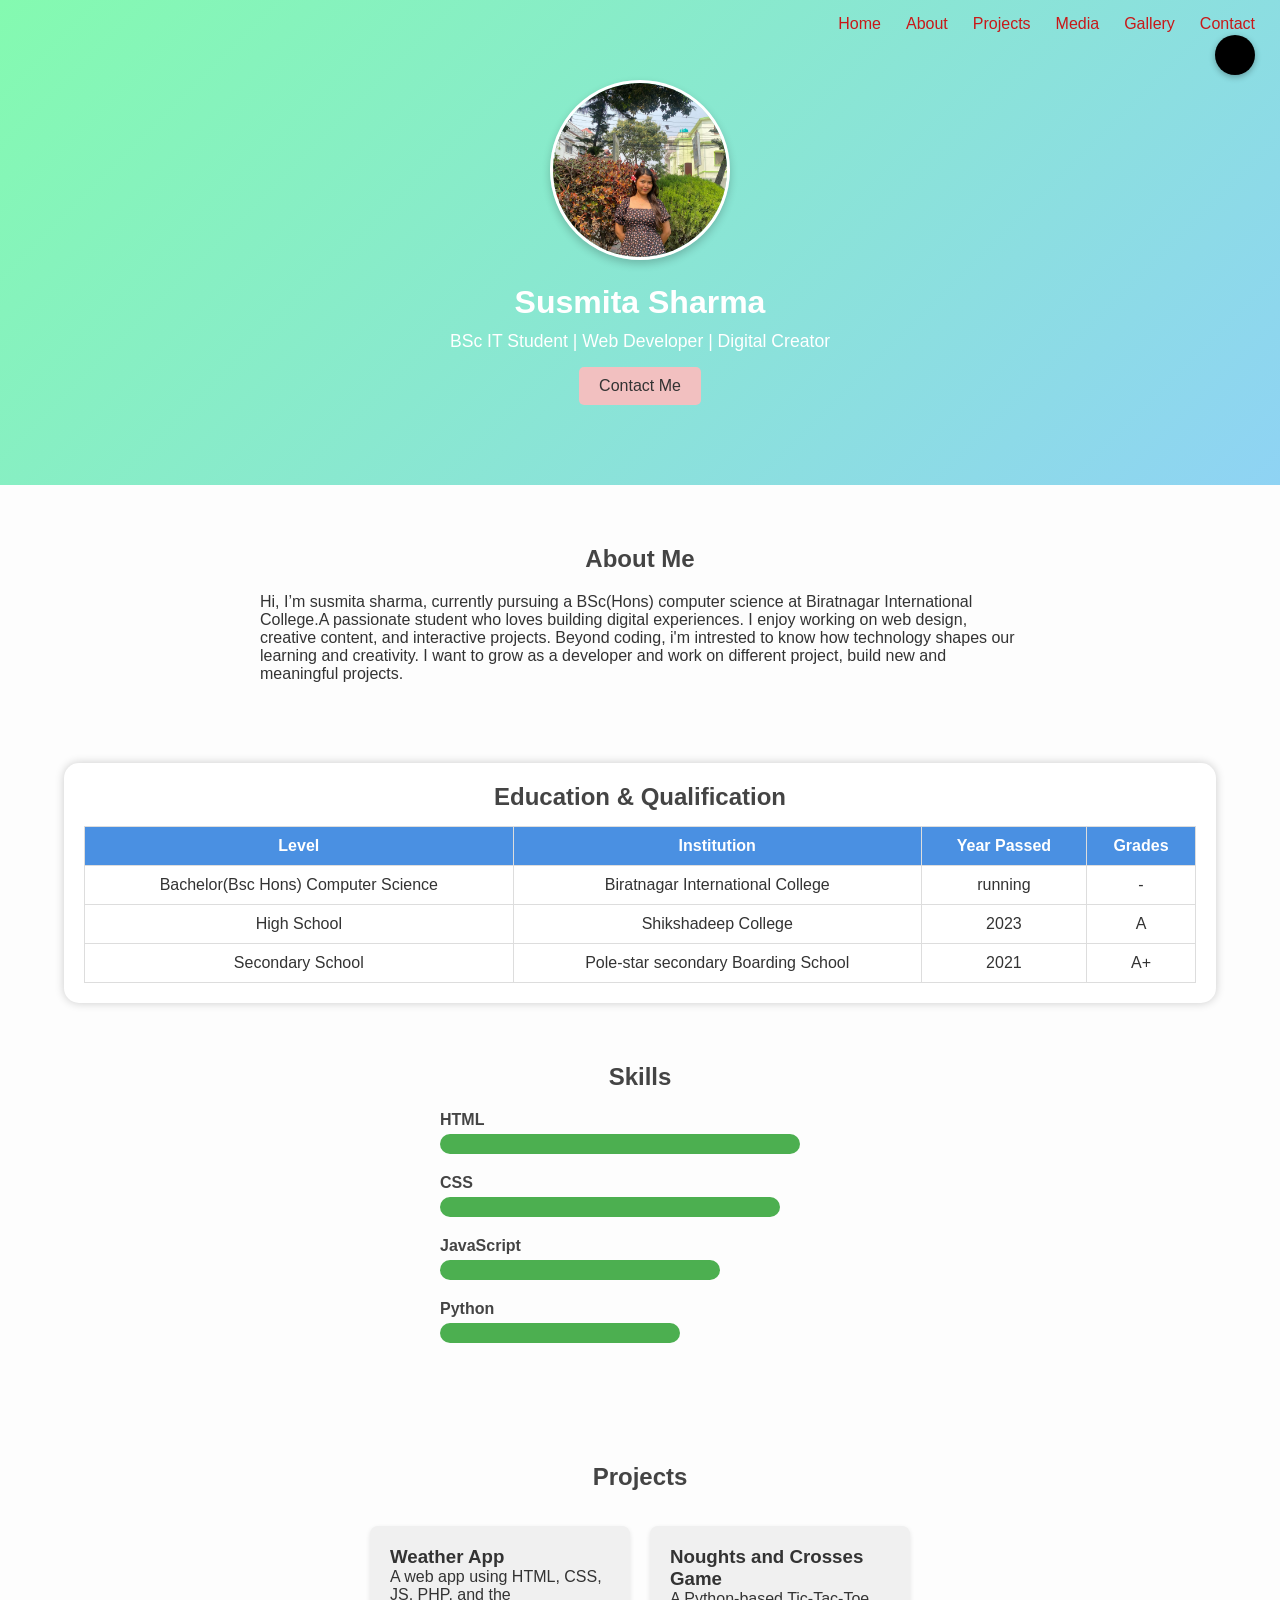
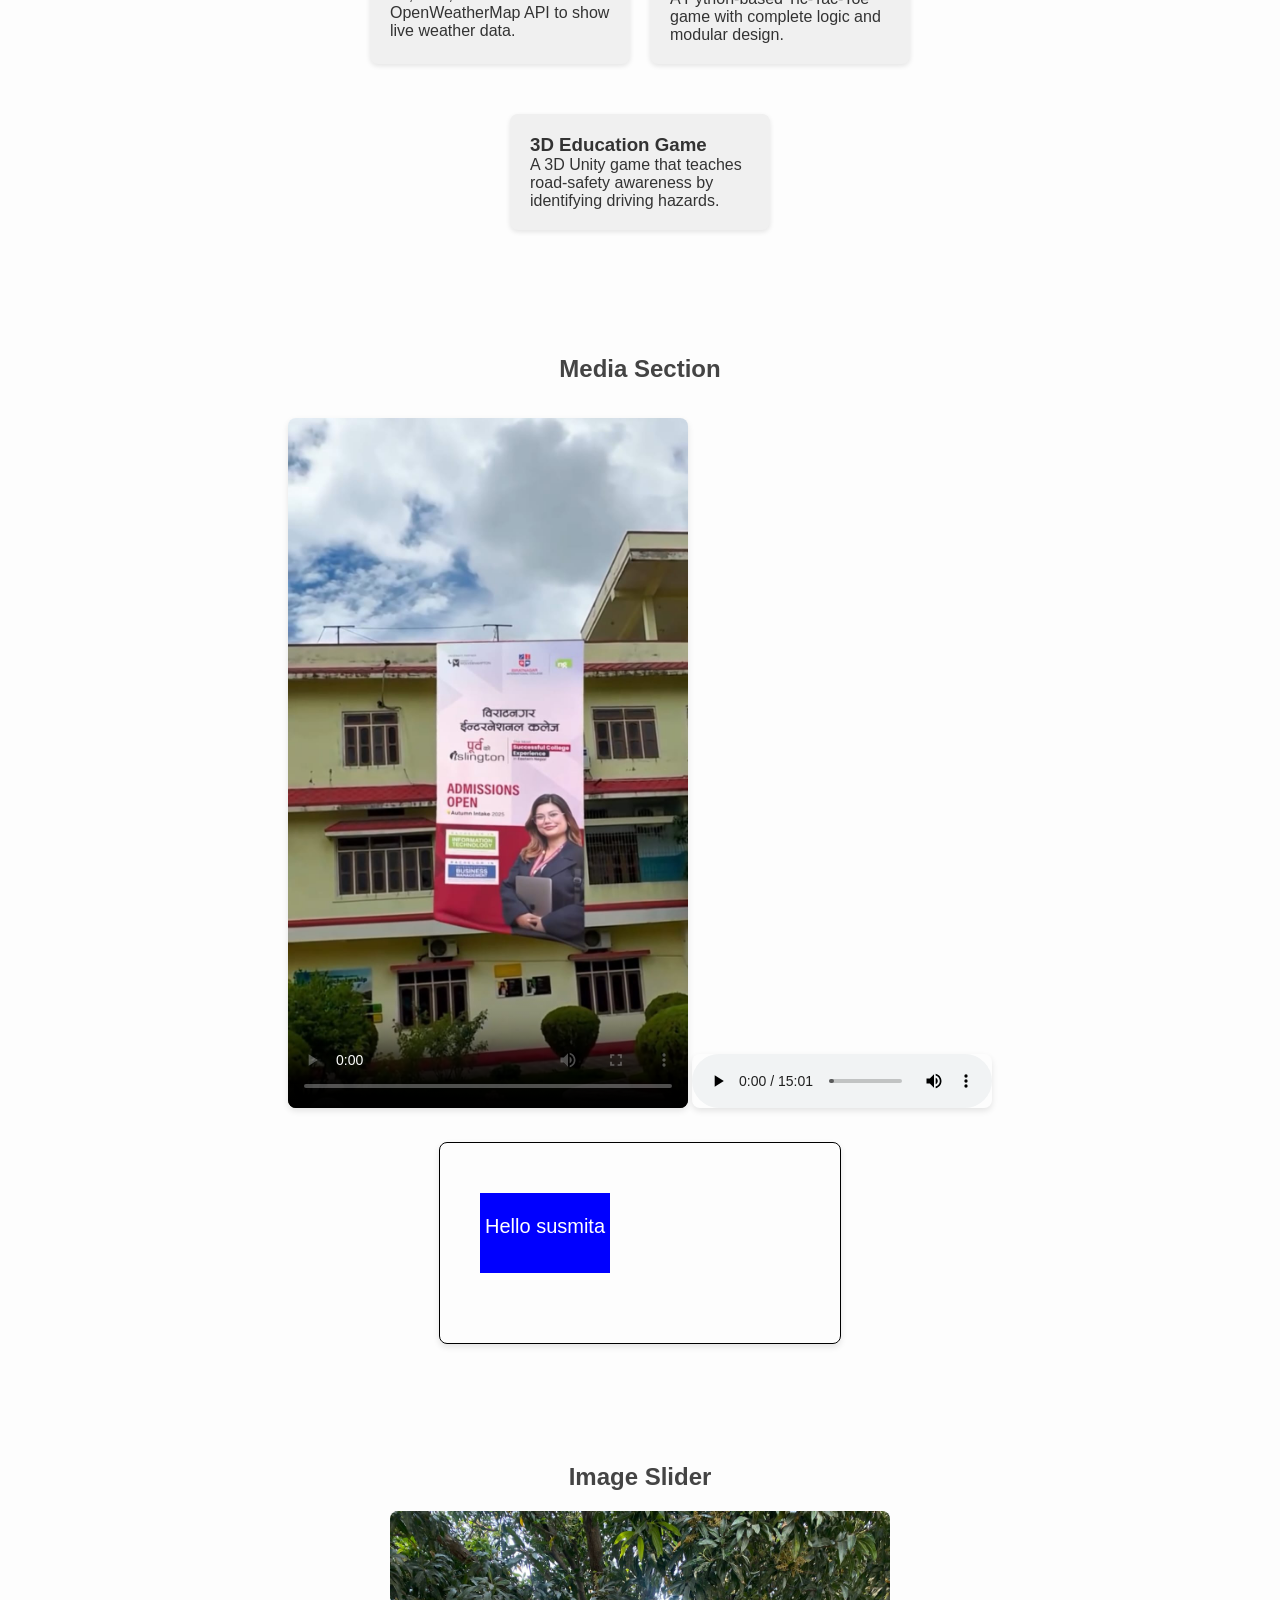
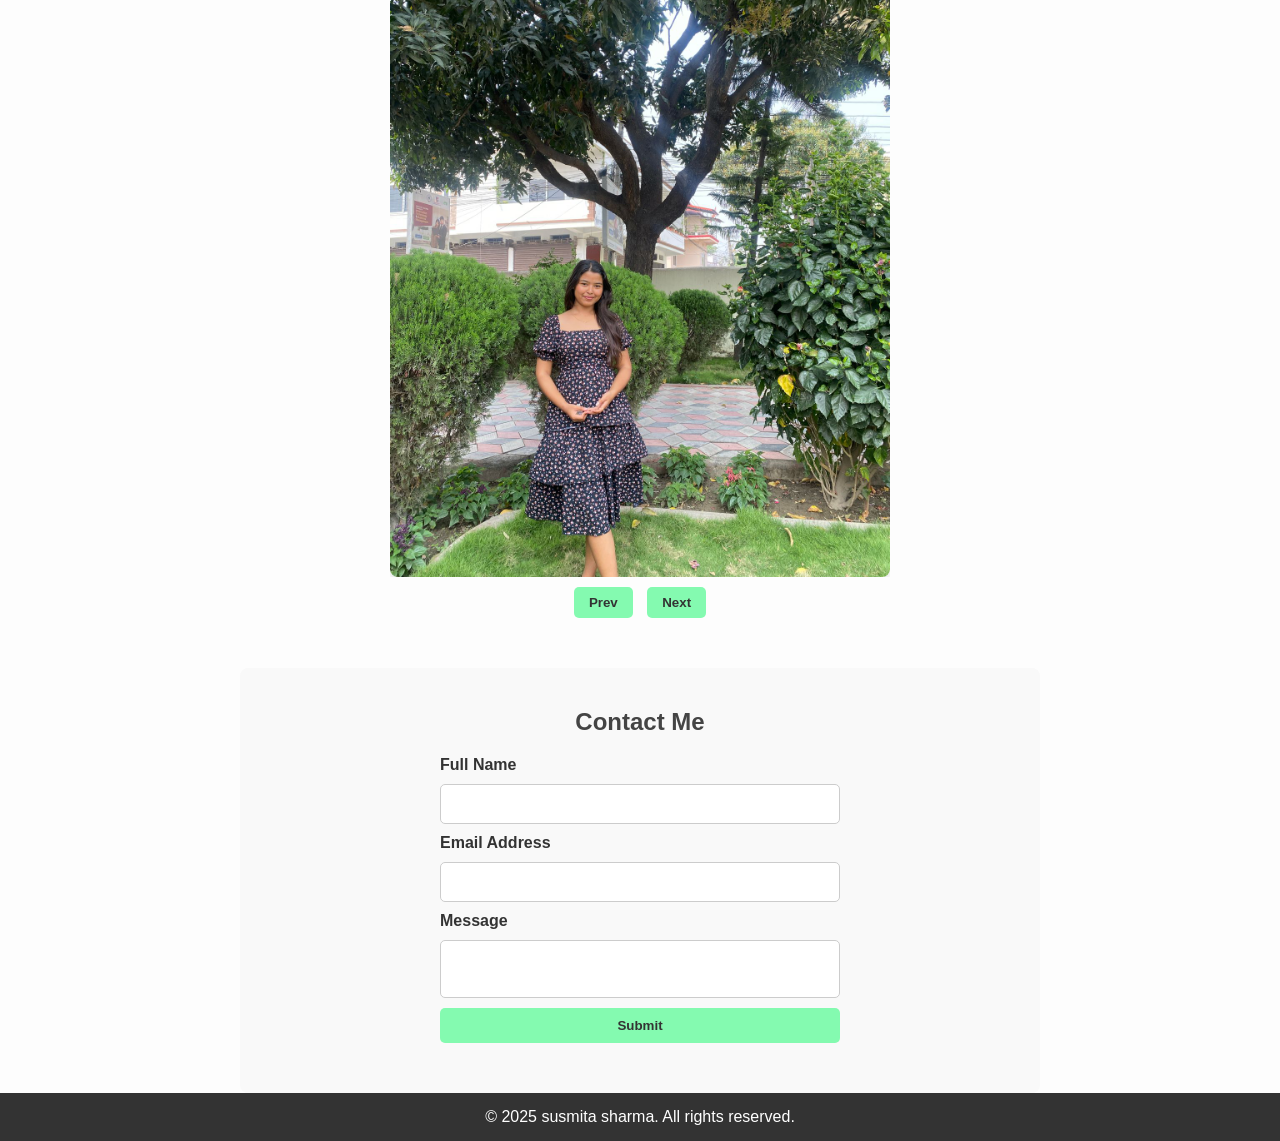
<file: index.html>
<!DOCTYPE html>
<html lang="en">
<head>
  <meta charset="UTF-8" />
  <meta name="viewport" content="width=device-width, initial-scale=1.0" />
  <title>susmita sharma | Portfolio</title>
  <link rel="stylesheet" href="style.css" />
</head>
<body>

  <!-- Header -->
  <header id="home">
  <!-- Navigation Bar -->
  <nav class="top-nav">
    <ul>
      <li><a href="#home">Home</a></li>
      <li><a href="#about">About</a></li>
      <li><a href="#projects">Projects</a></li>
      <li><a href="#media">Media</a></li>
      <li><a href="#gallery">Gallery</a></li>
      <li><a href="#contact">Contact</a></li>
    </ul>
  </nav>

  <div class="header-content"></div>



    <!-- Profile Photo -->
    <div class="profile-container">
      <img src="images/Mee.jpg" alt="Susmita Sharma" class="profile-pic">
    </div>

    <!-- Profile Info directly below -->
    <div class="profile-info">
      <h1>Susmita Sharma</h1>
      <p>BSc IT Student | Web Developer | Digital Creator</p>
      <a href="#contact" class="btn">Contact Me</a>
    </div>
    <!-- Optional Theme Button -->
    
    <button id="themeToggle" title="Toggle Theme"></button>

  </div>
</header>





  <!-- About Section -->
  <section id="about">
    <h2>About Me</h2>
    <p>
      Hi, I’m susmita sharma, currently pursuing a BSc(Hons) computer science at Biratnagar International College.A passionate student who loves building digital experiences. 
      I enjoy working on web design, creative content, and interactive projects. Beyond coding, i'm intrested to know how technology shapes our learning and creativity. I want to grow as a developer and work on different project, build new and meaningful projects.
    </p>
  </section>
  
<div class="edu-box">
    <h2>Education & Qualification</h2>

    <table class="edu-table">
        <tr class="header-row">
            <th>Level</th>
            <th>Institution</th>
            <th>Year Passed</th>
            <th>Grades</th>
        </tr>
        <tr>
            <td>Bachelor(Bsc Hons) Computer Science</td>
            <td>Biratnagar International College</td>
            <td>running</td>
            <td>-</td>
        <tr>
            <td>High School</td>
            <td>Shikshadeep College</td>
            <td>2023</td>
            <td>A</td>
        </tr>

        <tr>
            <td>Secondary School</td>
            <td>Pole-star secondary Boarding School</td>
            <td>2021</td>
            <td>A+</td>
        </tr>
        </tr>
    </table>
</div>





  <!-- Skills Section -->
  <section id="skills">
  <h2>Skills</h2>

  <div class="skill">
    <p>HTML</p>
    <div class="skill-bar" data-progress="90%"></div>
  </div>

  <div class="skill">
    <p>CSS</p>
    <div class="skill-bar" data-progress="85%"></div>
  </div>

  <div class="skill">
    <p>JavaScript</p>
    <div class="skill-bar" data-progress="70%"></div>
  </div>

  <div class="skill">
    <p>Python</p>
    <div class="skill-bar" data-progress="60%"></div>
  </div>
</section>

  

  <!-- Projects Section -->
<section id="projects">
  <h2>Projects</h2>

  <div class="projects-container">
    <div class="project-card" data-url="https://weaher.infy.uk/?i=2">
      <h3>Weather App</h3>
      <p>A web app using HTML, CSS, JS, PHP, and the OpenWeatherMap API to show live weather data.</p>
    </div>

    <div class="project-card">
      <h3>Noughts and Crosses Game</h3>
      <p>A Python-based Tic-Tac-Toe game with complete logic and modular design.</p>
    </div>

    <div class="project-card" >
      <h3>3D Education Game</h3>
      <p>A 3D Unity game that teaches road-safety awareness by identifying driving hazards.</p>
    </div>
  </div>
</section>
<!-- Media Section -->
<section id="media">
  <h2>Media Section</h2>

  <div class="media-container">
    <!-- Video -->
    <video controls width="400" poster="images/WhatsApp Image 2025-11-25 at 12.32.17 PM.jpeg">

      <source src="media/IMG_4887.MOV" type="video/mp4">
      Your browser does not support the video tag.
    </video>

    <!-- Audio -->
    <audio controls>
      <source src="media/WhatsApp Audio 2025-11-20 at 6.47.33 PM.mpeg" type="audio/mpeg">
      Your browser does not support the audio element.
    </audio>

    <!-- Canvas -->
    <canvas id="myCanvas" width="400" height="200" style="border:1px solid #000;"></canvas>
  </div>
</section>
<!-- Image Slider Section -->
<section id="gallery">
  <h2>Image Slider</h2>

  <div class="slider-container">
    <div class="slider">
      <img src="images/WhatsApp Image 2025-03-28 at 16.37.31_34743328.jpg" class="slide active" alt="Slide 1">
      <img src="images/WhatsApp Image 2025-11-25 at 12.58.44 PM.jpeg" class="slide" alt="Slide 2">
      <img src="images/WhatsApp Image 2025-11-20 at 7.02.02 PM.jpeg" class="slide" alt="Slide 3">
    </div>

    <div class="slider-buttons">
      <button id="prev">Prev</button>
      <button id="next">Next</button>
    </div>
  </div>
</section>


  <!-- Contact Section -->
<section id="contact">
  <h2>Contact Me</h2>

  <form id="contactForm">
    <label for="name">Full Name</label>
    <input type="text" id="name" placeholder="" required value="">

    <label for="email">Email Address</label>
    <input type="email" id="email" placeholder="" required value="">

    <label for="message">Message</label>
    <textarea id="message" placeholder=""></textarea>

    <button type="submit">Submit</button>
  </form>

  <p id="formStatus" style="text-align:center; color:green; margin-top:10px;"></p>


    
  </section>

  <!-- Footer -->
  <footer>
    <p>© 2025 susmita sharma. All rights reserved.</p>
  </footer>
  <button id="backToTop"></button>
  <script src="script.js"></script> 
   
 
</body>
</html>
</file>
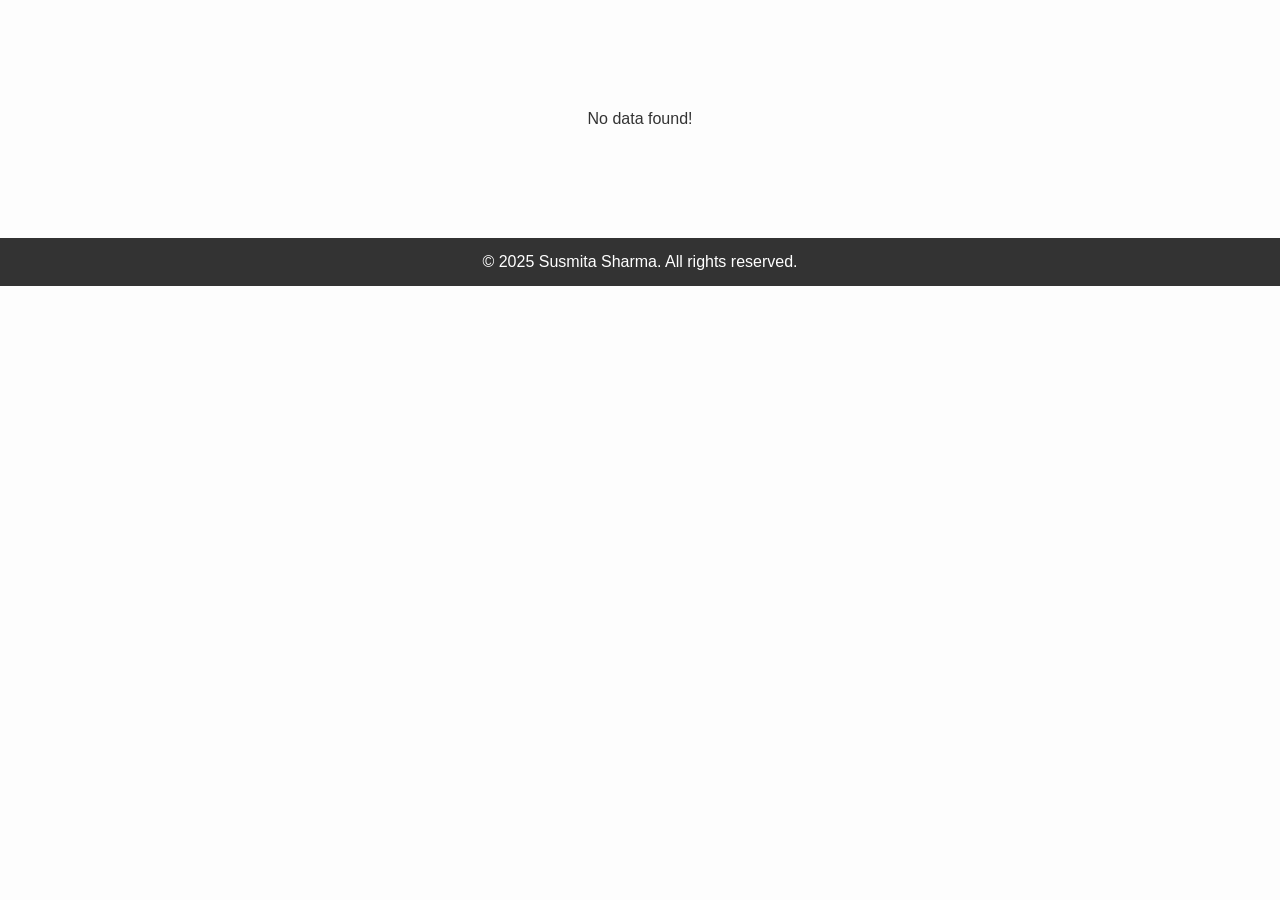
<file: details.html>
<!DOCTYPE html>
<html lang="en">
<head>
  <meta charset="UTF-8">
  <meta name="viewport" content="width=device-width, initial-scale=1.0">
  <title>Form Submission Details</title>
  <link rel="stylesheet" href="style.css">
</head>
<body>

  <section id="formOutput" style="max-width:600px; margin:50px auto; text-align:center;">
    <!-- Form details will appear here -->
  </section>

  <footer>
    <p>© 2025 Susmita Sharma. All rights reserved.</p>
  </footer>

  <script src="script.js"></script>
</body>
</html>
</file>
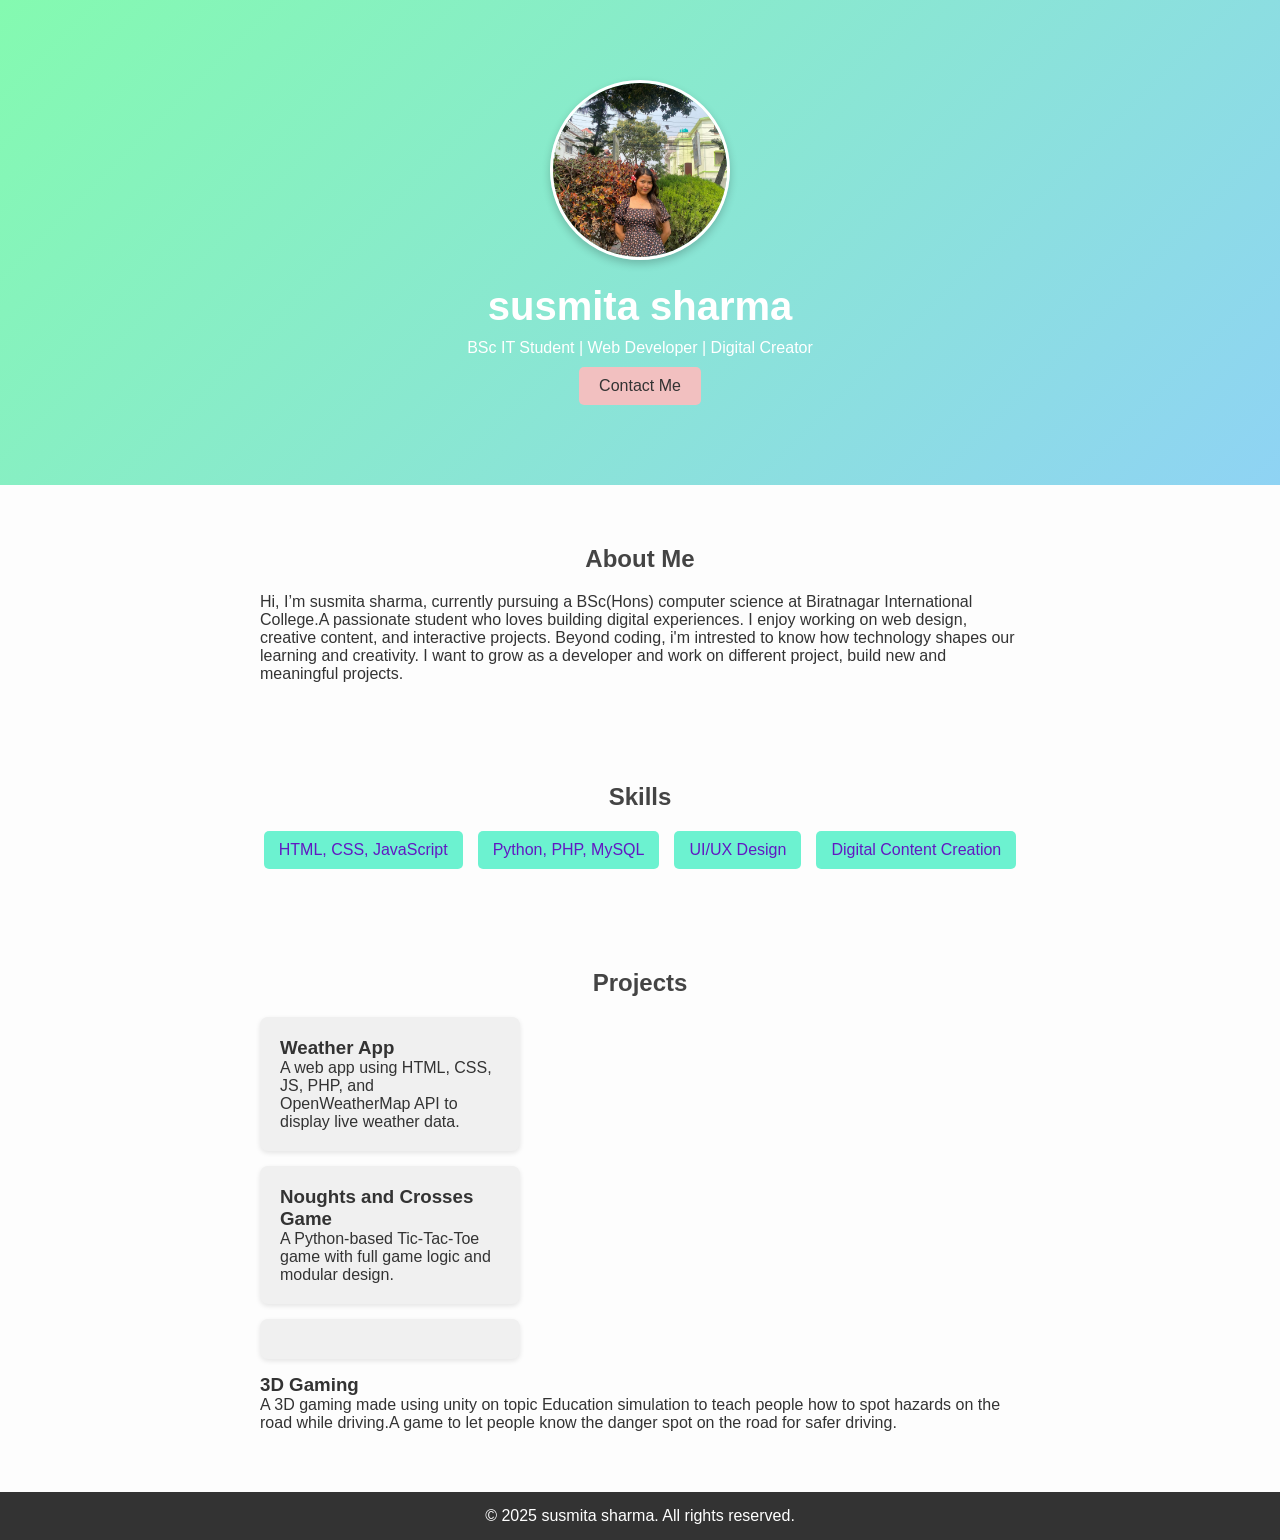
<file: portfolio.html>
<!DOCTYPE html>
<html lang="en">
<head>
  <meta charset="UTF-8" />
  <meta name="viewport" content="width=device-width, initial-scale=1.0" />
  <title>susmita sharma | Portfolio</title>
  <link rel="stylesheet" href="style.css" />
</head>
<body>

  <!-- Header -->
  <header>
    <div class="profile-container">
    <img src="images/Mee.jpg" alt="Susmita Sharma" class="profile-pic">
  </div>
    <h1>susmita sharma</h1>
    <p>BSc IT Student | Web Developer | Digital Creator</p>
    <a href="#contact" class="btn">Contact Me</a>
  </header>

  <!-- About Section -->
  <section id="about">
    <h2>About Me</h2>
    <p>
      Hi, I’m susmita sharma, currently pursuing a BSc(Hons) computer science at Biratnagar International College.A passionate student who loves building digital experiences. 
      I enjoy working on web design, creative content, and interactive projects. Beyond coding, i'm intrested to know how technology shapes our learning and creativity. I want to grow as a developer and work on different project, build new and meaningful projects.
    </p>
  </section>

  <!-- Skills Section -->
  <section id="skills">
    <h2>Skills</h2>
    <ul>
      <li>HTML, CSS, JavaScript</li>
      <li>Python, PHP, MySQL</li>
      <li>UI/UX Design</li>
      <li>Digital Content Creation</li>
    </ul>
  </section>

  <!-- Projects Section -->
  <section id="projects">
    <h2>Projects</h2>
    <div class="project-card">
      <h3>Weather App</h3>
      <p>A web app using HTML, CSS, JS, PHP, and OpenWeatherMap API to display live weather data.</p>
    </div>

    <div class="project-card">
      <h3>Noughts and Crosses Game</h3>
      <p>A Python-based Tic-Tac-Toe game with full game logic and modular design.</p>
    </div>
    <div class="project-card"></div>
    <h3>3D Gaming</h3>
    <p>A 3D gaming made using unity on topic Education simulation to teach people how to spot hazards on the road while driving.A game to let people know the danger spot on the road for safer driving. </p>
  </section>

  <!-- Contact Section --
  <section id="contact">
    <h2>Contact</h2>
    <p>Email: <a href="mailto:susmitasharma670@example.com">susmitasharma@example.com</a></p>
    
  </section>

  <!-- Footer -->
  <footer>
    <p>© 2025 susmita sharma. All rights reserved.</p>
  </footer>

  <script src="script.js"></script> 
    
</body>
</html>
</file>
<file: style.css>
/* Basic Reset */
* {
  margin: 0;
  padding: 0;
  box-sizing: border-box;
  font-family: 'Poppins', sans-serif;
}



html {
  scroll-behavior: smooth;
}




/* Header */
header {
  text-align: right;
  padding: 80px 20px;
  background: linear-gradient(135deg, #84fab0, #8fd3f4);
  color: #fff;
}

header h1 {
  font-size: 2.5em;
}

header p {
  margin: 10px 0;
}

.btn {
  display: inline-block;
  background: #f2c0c0;
  color: #333;
  padding: 10px 20px;
  text-decoration: none;
  border-radius: 5px;
  margin-top: 15px;
}

/* Sections */
section {
  padding: 60px 20px;
  max-width: 800px;
  margin: auto;
}

h2 {
  text-align: center;
  margin-bottom: 20px;
  color: #444;
}

/* Skills */
#skills ul {
  list-style: none;
  display: flex;
  flex-wrap: wrap;
  justify-content: center;
  gap: 15px;
  color: #6219c2;
}

#skills li {
  background: #0bebb398;
  padding: 10px 15px;
  border-radius: 5px;
}

/* Projects */
.project-card {
  background: #f0f0f0;
  padding: 20px;
  margin: 15px 0;
  border-radius: 8px;
}

/* Contact */
#contact a {
  color: #0088cc;
  text-decoration: none;
}

/* Footer */
footer {
  text-align: center;
  background: #333;
  color: #fff;
  padding: 15px;
}

/*
   Week 02 - Step 1: Animated Skill Bars
---------------------------- */

#skills {
  text-align: center;
  padding: 40px 20px;
}

.skill {
  margin: 20px auto;
  max-width: 400px;
  text-align: left;
}

.skill p {
  margin: 5px 0;
  font-weight: bold;
  color: #444;
}

.skill-bar {
  width: 0;
  height: 20px;
  background-color: #4CAF50;
  border-radius: 10px;
  transition: width 1s ease-in-out;
}
/* ----------------------------------
   Step 2: Contact Form Styling
---------------------------------- */
#contact {
  background: #f9f9f9;
  padding: 40px 20px;
  border-radius: 8px;
}

#contact form {
  display: flex;
  flex-direction: column;
  gap: 10px;
  max-width: 400px;
  margin: 0 auto;
}

#contact label {
  font-weight: 600;
  text-align: left;
}

#contact input,
#contact textarea {
  padding: 10px;
  border-radius: 5px;
  border: 1px solid #ccc;
  resize: none;
  font-size: 1em;
}

#contact button {
  background: #84fab0;
  border: none;
  padding: 10px;
  border-radius: 5px;
  color: #333;
  font-weight: bold;
  cursor: pointer;
  transition: background 0.3s ease;
}

#contact button:hover {
  background: #8fd3f4;
}

#formStatus {
  text-align: center;
  margin-top: 10px;
  font-weight: bold;
}
/* Step 3: Project Card Hover Effect */
.projects-container {
  display: flex;
  flex-wrap: wrap;
  justify-content: center;
  gap: 20px;
}

.project-card {
  background: #f0f0f0;
  padding: 20px;
  width: 260px;
  border-radius: 8px;
  box-shadow: 0 2px 5px rgba(0,0,0,0.1);
  transition: transform 0.3s, box-shadow 0.3s;
}

.project-card:hover {
  transform: scale(1.05);
  box-shadow: 0 4px 8px rgba(0,0,0,0.2);
}
/* Step 4: Media Section */
#media {
  padding: 50px 20px;
  text-align: center;
}

#media video,
#media audio,
#media canvas {
  margin: 15px 0;
  max-width: 100%;
  border-radius: 8px;
  box-shadow: 0 3px 6px rgba(0,0,0,0.1);
}
/* Step 5: Image Slider */
#gallery {
  text-align: center;
  padding: 50px 20px;
}

.slider-container {
  position: relative;
  max-width: 500px;
  margin: 0 auto;
}

.slider {
  position: relative;
  overflow: hidden;
}

.slide {
  display: none;
  width: 100%;
  border-radius: 8px;
  box-shadow: 0 3px 6px rgba(0,0,0,0.1);
}

.slide.active {
  display: block;
}

.slider-buttons {
  margin-top: 10px;
}

.slider-buttons button {
  padding: 8px 15px;
  margin: 0 5px;
  border-radius: 5px;
  border: none;
  background: #84fab0;
  color: #333;
  font-weight: bold;
  cursor: pointer;
  transition: background 0.3s ease;
}

.slider-buttons button:hover {
  background: #8fd3f4;
}

/* Dark / Light Mode */
body.light {
  background: #fdfdfd;
  color: #333;
}

body.dark {
  background: #222;
  color: #f1f1f1;
}

body.dark header {
  background: linear-gradient(135deg, #444, #666);
}

body.dark .project-card,
body.dark .skill,
body.dark #contact {
  background: #333;
  color: #f1f1f1;
}

#themeBtn {
  position: absolute;
  top: 20px;
  right: 20px;
  padding: 6px 12px;
  border-radius: 5px;
  border: none;
  background: #f2c0c0;
  cursor: pointer;
}


.edu-item {
  background: #f0f0f0;
  padding: 20px;
  border-radius: 10px;
  margin: 15px 0;
  box-shadow: 0 3px 6px rgba(0,0,0,0.1);
  transition: transform 0.3s ease;
}

#backToTop {
  position: fixed;
  bottom: 20px;
  right: 20px;
  width: 40px;
  height: 40px;
  background: #000;      
  border: none;
  border-radius: 50%;     
  cursor: pointer;
  display: none;          
  box-shadow: 0 2px 6px rgba(0,0,0,0.3);
}
#education {
  padding: 60px 20px;
  max-width: 800px;
  margin: auto;
}

.edu-box {
  background: #f0f0f0;
  padding: 20px;
  margin: 15px 0;
  border-radius: 10px;
  box-shadow: 0 3px 6px rgba(0,0,0,0.1);
  transition: transform 0.3s ease;
}

.edu-box:hover {
  transform: scale(1.02);
}

.edu-box p {
  margin: 6px 0;
  font-size: 1rem;
}



#education h2 {
  text-align: center;
  margin-bottom: 20px;
}
.edu-box {
    width: 90%;
    margin: 20px auto;
    background: #ffffff;
    padding: 20px;
    border-radius: 15px;
    box-shadow: 0 0 10px rgba(0,0,0,0.2);
}

.edu-box h2 {
    text-align: center;
    margin-bottom: 15px;
}

.edu-table {
    width: 100%;
    border-collapse: collapse;
    font-size: 16px;
}

.edu-table th, .edu-table td {
    padding: 10px;
    border: 1px solid #ddd;
    text-align: center;
}

.header-row {
    background-color: #4a90e2;
    color: white;
    font-weight: bold;
}
/* Header styling */
header {
    background: linear-gradient(135deg, #84fab0, #8fd3f4);
    color: #fff;
    text-align: center;      
    padding: 80px 20px;     
    position: relative;
}

/* Container for photo + info */
.header-content {
    display: flex;
    flex-direction: column;  
    align-items: center;     
}

/* Profile photo */
.profile-pic {
    width: 180px;            
    height: 180px;
    border-radius: 50%;      
    object-fit: cover;
    border: 3px solid #fff;
    box-shadow: 0 4px 8px rgba(0,0,0,0.2);
    margin-bottom: 20px;     
}

/* Profile info */
.profile-info h1 {
    font-size: 2em;
    margin-bottom: 10px;
}

.profile-info p {
    margin-bottom: 15px;
    font-size: 1.1em;
}

/* Contact button */
header .btn {
    margin-top: 0;
}
/* -------------------------------
   Simple Navigation Bar
--------------------------------*/
.top-nav {
  position: absolute;
  top: 15px;
  right: 25px;
  z-index: 10;
}

.top-nav ul {
  list-style: none;
  display: flex;
  gap: 25px;
  margin: 0;
  padding: 0;
}

.top-nav a {
  color: rgb(200, 24, 24);
  text-decoration: none;
  font-weight: 500;
  font-size: 1rem;
  transition: color 0.3s ease;
}

.top-nav a:hover {
  color: #333;
}






/* Fix for clickMe and Contact Me overlap */
.theme-container {
  margin-top: 20px;
  text-align: center;
}

#themeBtn {
  padding: 8px 16px;
  border-radius: 6px;
  border: none;
  background: #f2c0c0;
  color: #333;
  font-weight: 600;
  cursor: pointer;
  transition: background 0.3s ease;
}

#themeBtn:hover {
  background: #ffdddd;
}


/* Small circular black theme toggle button (top-right corner of header) */
#themeToggle {
  position: absolute;
  top: 35px;
  right: 25px;
  width: 40px;
  height: 40px;
  background-color: #000;
  border: none;
  border-radius: 50%;
  cursor: pointer;
  box-shadow: 0 2px 6px rgba(0,0,0,0.3);
  transition: background 0.3s ease, transform 0.2s ease;
  z-index: 5; /* ensures it stays above header content */
}

#themeToggle:hover {
  background-color: #333;
  transform: scale(1.1);
}
</file>
